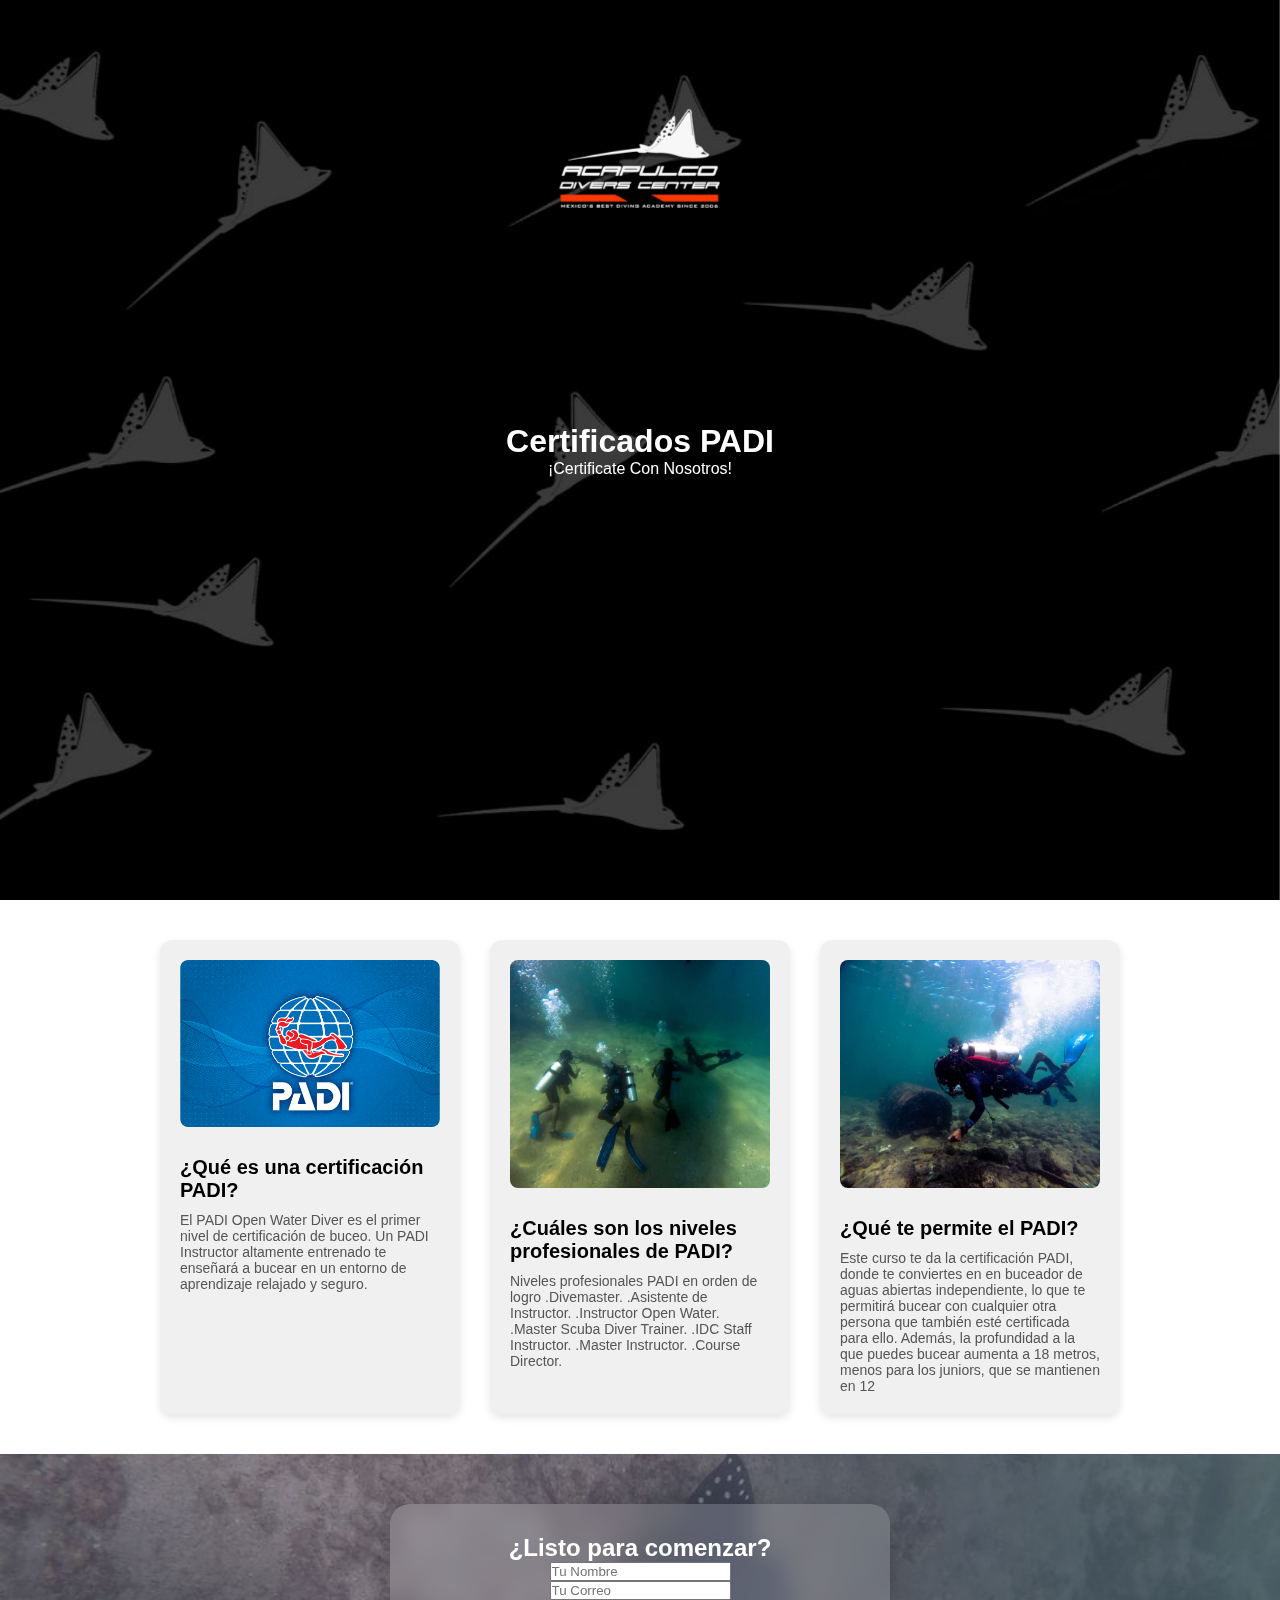
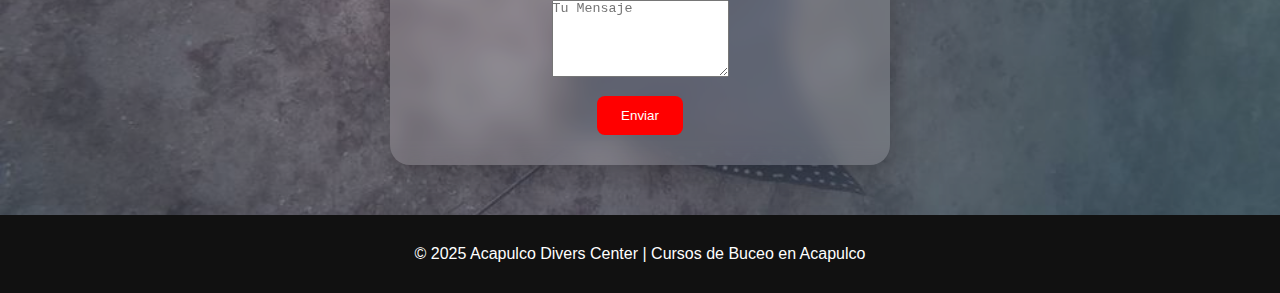
<file: certificadospadi.html>
<!DOCTYPE html>
<html lang="es">
<head>
  <meta charset="UTF-8" />
  <meta name="viewport" content="width=device-width, initial-scale=1.0" />
  <title>Certificados PADI | Acapulco Divers Center</title>
  <link rel="icon" href="favicon.png" type="image/png" />
  <link rel="stylesheet" href="styles.css" />
</head>
<body>

  <nav class="navbar">
    <a href="index.html">
      <img src="logo.PNG" alt="Buceo Acapulco Logo" class="logo" />
    </a>
  </nav>

  <header class="hero">
    <div class="overlay">
      <h1>Certificados PADI</h1>
      <p>¡Certificate Con Nosotros!</p>
    </div>
  </header>

 <section class="servicios-buceo">
  <div class="iconos-servicios">
    <div class="card">
      <img src="padi.png" alt="Instructor de buceo" />
      <h3>¿Qué es una certificación PADI?</h3>
      <p>El PADI Open Water Diver es el primer nivel de certificación de buceo. Un PADI Instructor altamente entrenado te enseñará a bucear en un entorno de aprendizaje relajado y seguro. </p>
    </div>
    <div class="card">
      <img src="buceo1.jpeg" alt="Equipo de buceo" />
      <h3>¿Cuáles son los niveles profesionales de PADI?</h3>
      <p>Niveles profesionales PADI en orden de logro
.Divemaster.
.Asistente de Instructor.
.Instructor Open Water.
.Master Scuba Diver Trainer.
.IDC Staff Instructor.
.Master Instructor.
.Course Director.</p>
    </div>
    <div class="card">
      <img src="galeria9.jpeg" alt="Prácticas en mar" />
      <h3>¿Qué te permite el PADI?</h3>
      <p>Este curso te da la certificación PADI, donde te conviertes en en buceador de aguas abiertas independiente, lo que te permitirá bucear con cualquier otra persona que también esté certificada para ello. Además, la profundidad a la que puedes bucear aumenta a 18 metros, menos para los juniors, que se mantienen en 12</p>
    </div>
  </div>
</section>

  <section class="contacto">
    <div class="contacto-container">
      <h2>¿Listo para comenzar?</h2>
      <form>
        <input type="text" placeholder="Tu Nombre" required><br>
        <input type="email" placeholder="Tu Correo" required><br>
        <textarea placeholder="Tu Mensaje" rows="5" required></textarea><br>
        <button type="submit" class="btn">Enviar</button>
      </form>
    </div>
  </section>

  <footer>
    <p>© 2025 Acapulco Divers Center | Cursos de Buceo en Acapulco</p>
  </footer>

  <!-- JAVASCRIPT PARA DESVANECER EL LOGO -->
  <script>
    const logo = document.querySelector('.logo');
    const servicios = document.querySelector('.servicios-buceo');

    window.addEventListener('scroll', () => {
      const serviciosTop = servicios.getBoundingClientRect().top;

      if (serviciosTop <= window.innerHeight * 0.5) {
        logo.classList.add('hide-logo');
      } else {
        logo.classList.remove('hide-logo');
      }
    });
  </script>

</body>
</html>
</file>
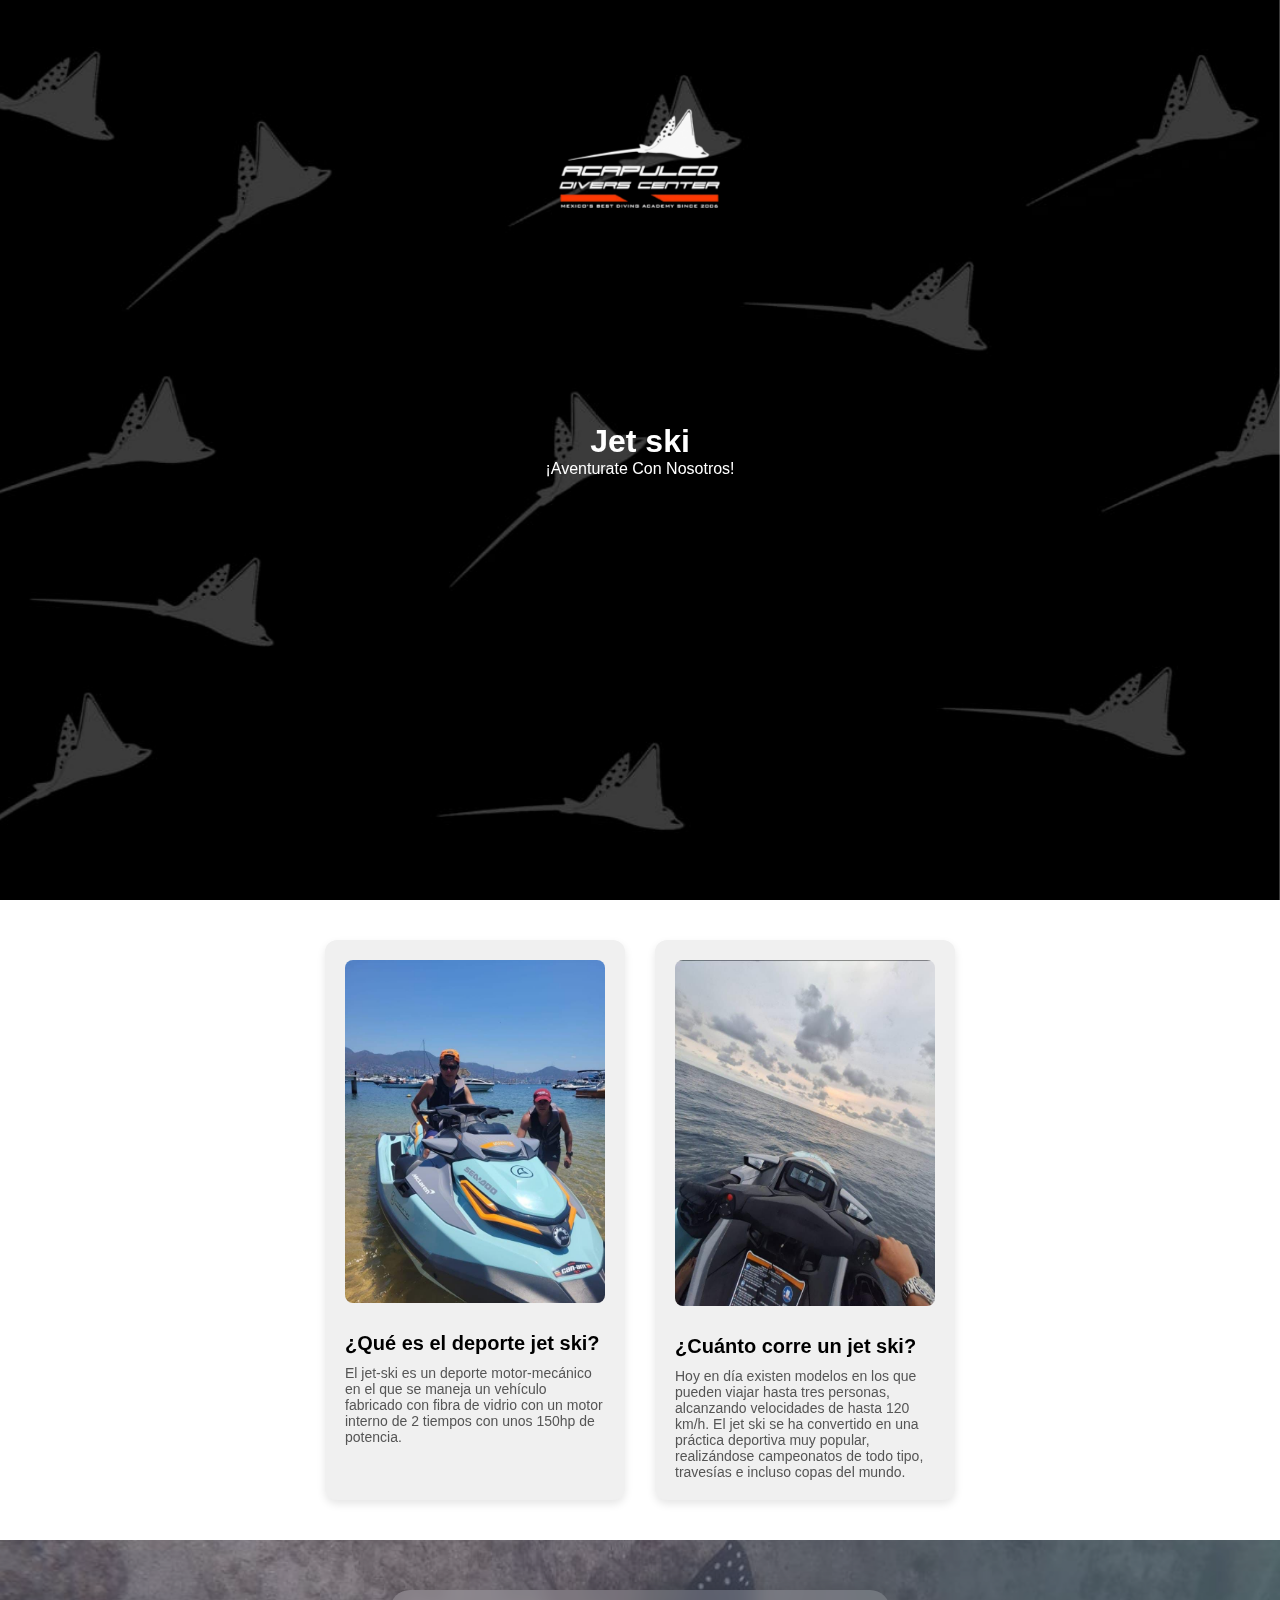
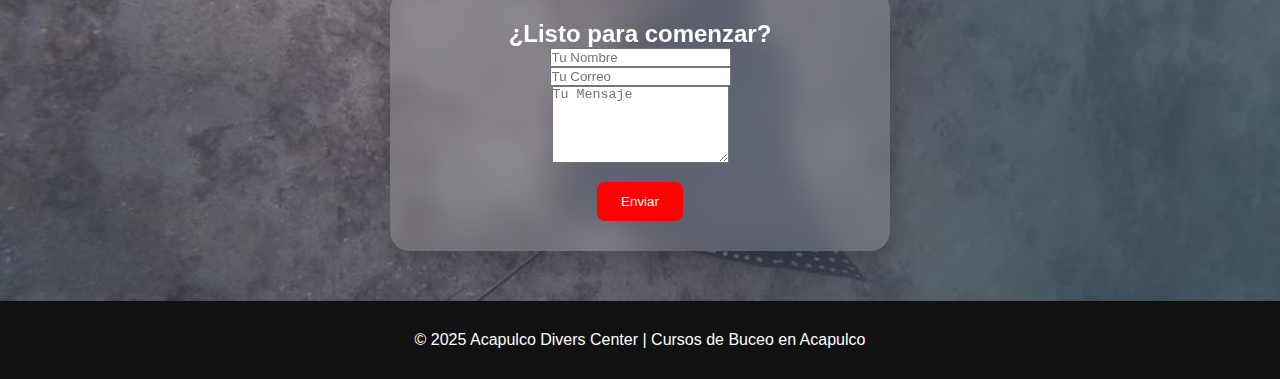
<file: jest.html>
<!DOCTYPE html>
<html lang="es">
<head>
  <meta charset="UTF-8" />
  <meta name="viewport" content="width=device-width, initial-scale=1.0" />
  <title> Jet ski | Acapulco Divers Center</title>
  <link rel="icon" href="favicon.png" type="image/png" />
  <link rel="stylesheet" href="styles.css" />
</head>
<body>

  <nav class="navbar">
    <a href="index.html">
      <img src="logo.PNG" alt="Buceo Acapulco Logo" class="logo" />
    </a>
  </nav>

  <header class="hero">
    <div class="overlay">
      <h1>Jet ski</h1>
      <p>¡Aventurate Con Nosotros!</p>
    </div>
  </header>

 <section class="servicios-buceo">
  <div class="iconos-servicios">
  
    <div class="card">
      <img src="jets1.jpeg" alt="Equipo de buceo" />
      <h3>¿Qué es el deporte jet ski?</h3>
      <p>El jet-ski es un deporte motor-mecánico en el que se maneja un vehículo fabricado con ﬁbra de vidrio con un motor interno de 2 tiempos con unos 150hp de potencia.</p>
    </div>
    <div class="card">
      <img src="jets2.jpeg" alt="Prácticas en mar" />
      <h3>¿Cuánto corre un jet ski?</h3>
      <p>Hoy en día existen modelos en los que pueden viajar hasta tres personas, alcanzando velocidades de hasta 120 km/h. El jet ski se ha convertido en una práctica deportiva muy popular, realizándose campeonatos de todo tipo, travesías e incluso copas del mundo.</p>
    </div>
  </div>
</section>
<section class="contacto">
    <div class="contacto-container">
      <h2>¿Listo para comenzar?</h2>
      <form>
        <input type="text" placeholder="Tu Nombre" required><br>
        <input type="email" placeholder="Tu Correo" required><br>
        <textarea placeholder="Tu Mensaje" rows="5" required></textarea><br>
        <button type="submit" class="btn">Enviar</button>
      </form>
    </div>
  </section>

  <footer>
    <p>© 2025 Acapulco Divers Center | Cursos de Buceo en Acapulco</p>
  </footer>

  <!-- JAVASCRIPT PARA DESVANECER EL LOGO -->
  <script>
    const logo = document.querySelector('.logo');
    const servicios = document.querySelector('.servicios-buceo');

    window.addEventListener('scroll', () => {
      const serviciosTop = servicios.getBoundingClientRect().top;

      if (serviciosTop <= window.innerHeight * 0.5) {
        logo.classList.add('hide-logo');
      } else {
        logo.classList.remove('hide-logo');
      }
    });
  </script>

</body>
</html>
</file>
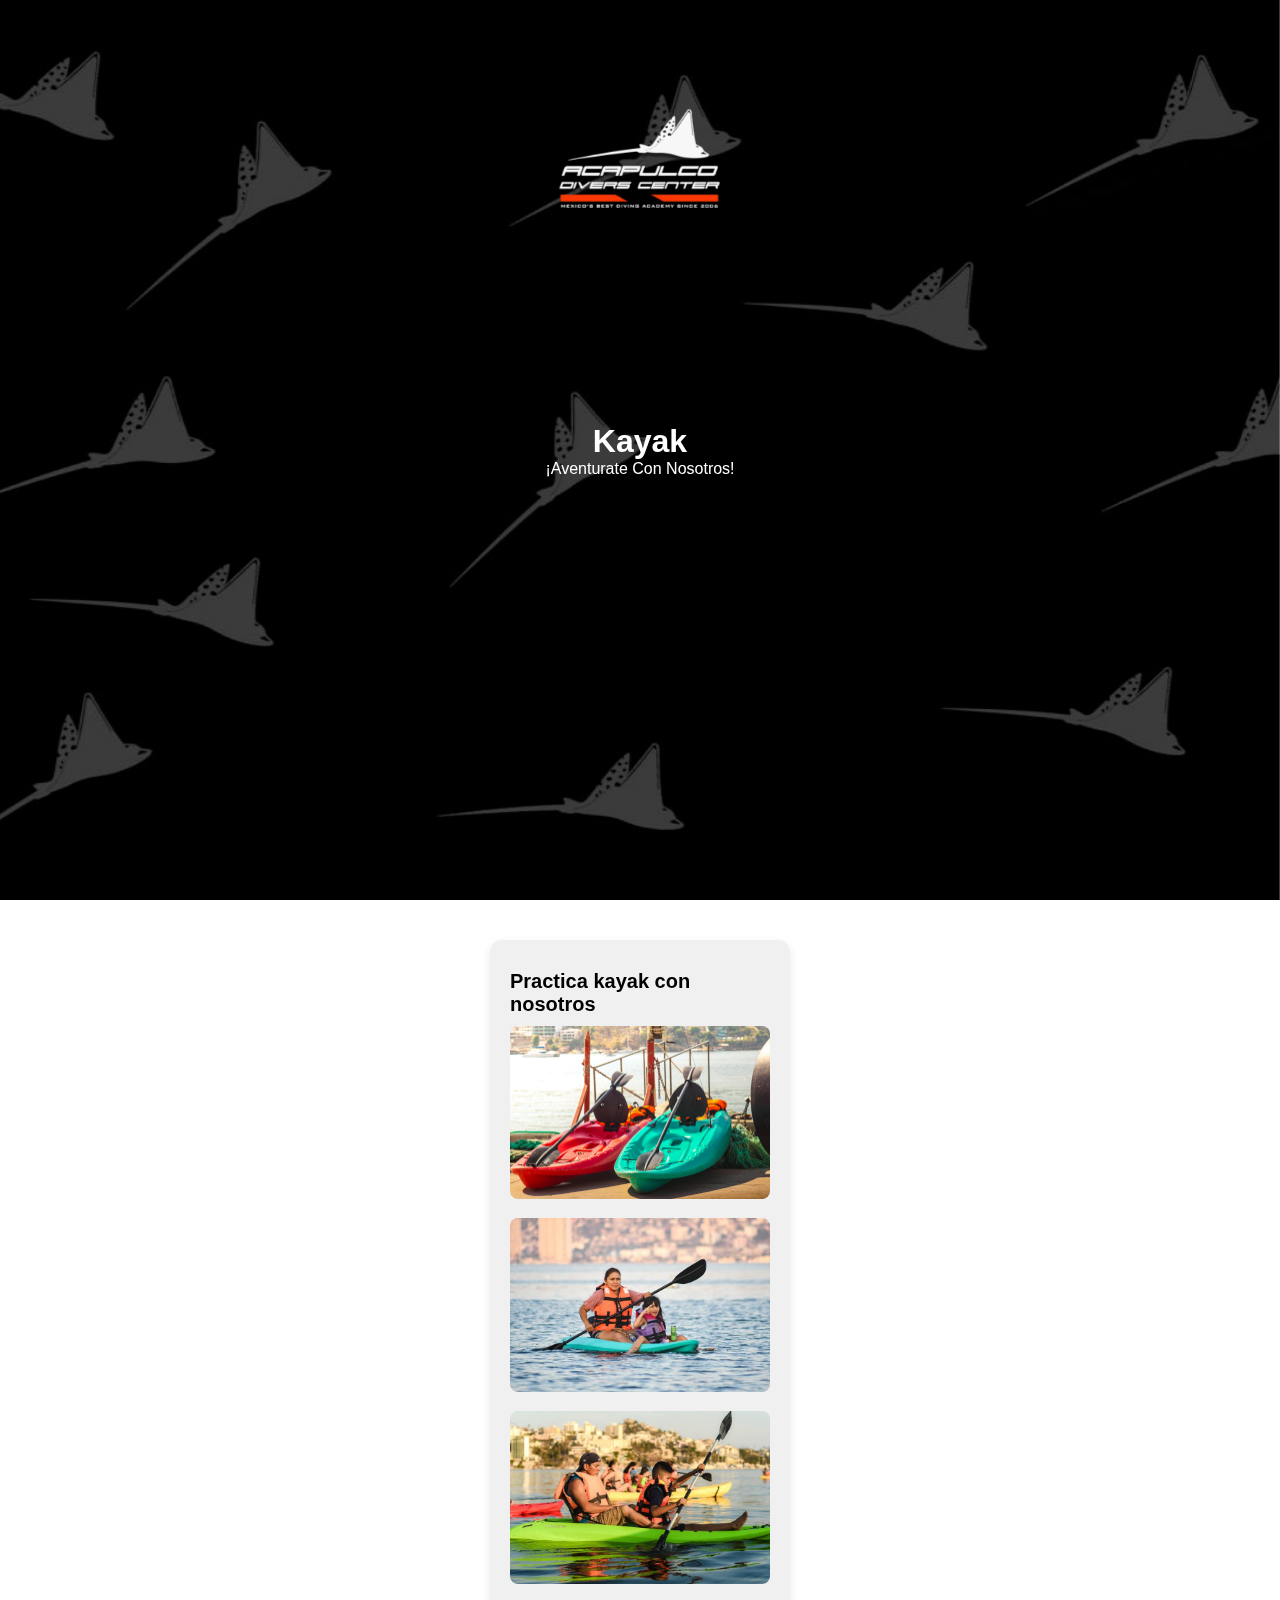
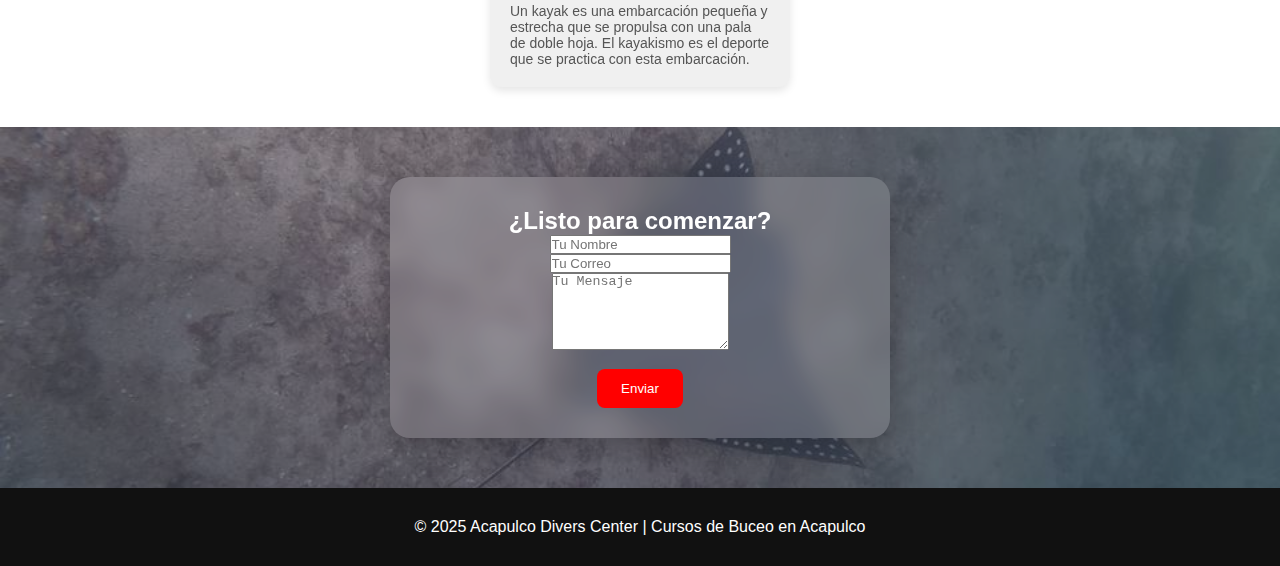
<file: kayak.html>
<!DOCTYPE html>
<html lang="es">
<head>
  <meta charset="UTF-8" />
  <meta name="viewport" content="width=device-width, initial-scale=1.0" />
  <title>Certificados PADI | Acapulco Divers Center</title>
  <link rel="icon" href="favicon.png" type="image/png" />
  <link rel="stylesheet" href="styles.css" />
</head>
<body>

  <nav class="navbar">
    <a href="index.html">
      <img src="logo.PNG" alt="Buceo Acapulco Logo" class="logo" />
    </a>
  </nav>

  <header class="hero">
    <div class="overlay">
      <h1>Kayak</h1>
      <p>¡Aventurate Con Nosotros!</p>
    </div>
  </header>

 <section class="servicios-buceo">
  <div class="iconos-servicios">
    <div class="card">
   <h3>Practica kayak con nosotros</h3>
      <img src="kay.jpeg" alt="Instructor de buceo" />
   
   

      <img src="kay1.jpeg" alt="Equipo de buceo" />
    
      <img src="kay2.jpeg" alt="Prácticas en mar" />
  
      <p> Un kayak es una embarcación pequeña y estrecha que se propulsa con una pala de doble hoja. El kayakismo es el deporte que se practica con esta embarcación.</p>
    </div>
  </div>
</section>
<section class="contacto">
    <div class="contacto-container">
      <h2>¿Listo para comenzar?</h2>
      <form>
        <input type="text" placeholder="Tu Nombre" required><br>
        <input type="email" placeholder="Tu Correo" required><br>
        <textarea placeholder="Tu Mensaje" rows="5" required></textarea><br>
        <button type="submit" class="btn">Enviar</button>
      </form>
    </div>
  </section>

  <footer>
    <p>© 2025 Acapulco Divers Center | Cursos de Buceo en Acapulco</p>
  </footer>

  <!-- JAVASCRIPT PARA DESVANECER EL LOGO -->
  <script>
    const logo = document.querySelector('.logo');
    const servicios = document.querySelector('.servicios-buceo');

    window.addEventListener('scroll', () => {
      const serviciosTop = servicios.getBoundingClientRect().top;

      if (serviciosTop <= window.innerHeight * 0.5) {
        logo.classList.add('hide-logo');
      } else {
        logo.classList.remove('hide-logo');
      }
    });
  </script>

</body>
</html>
</file>
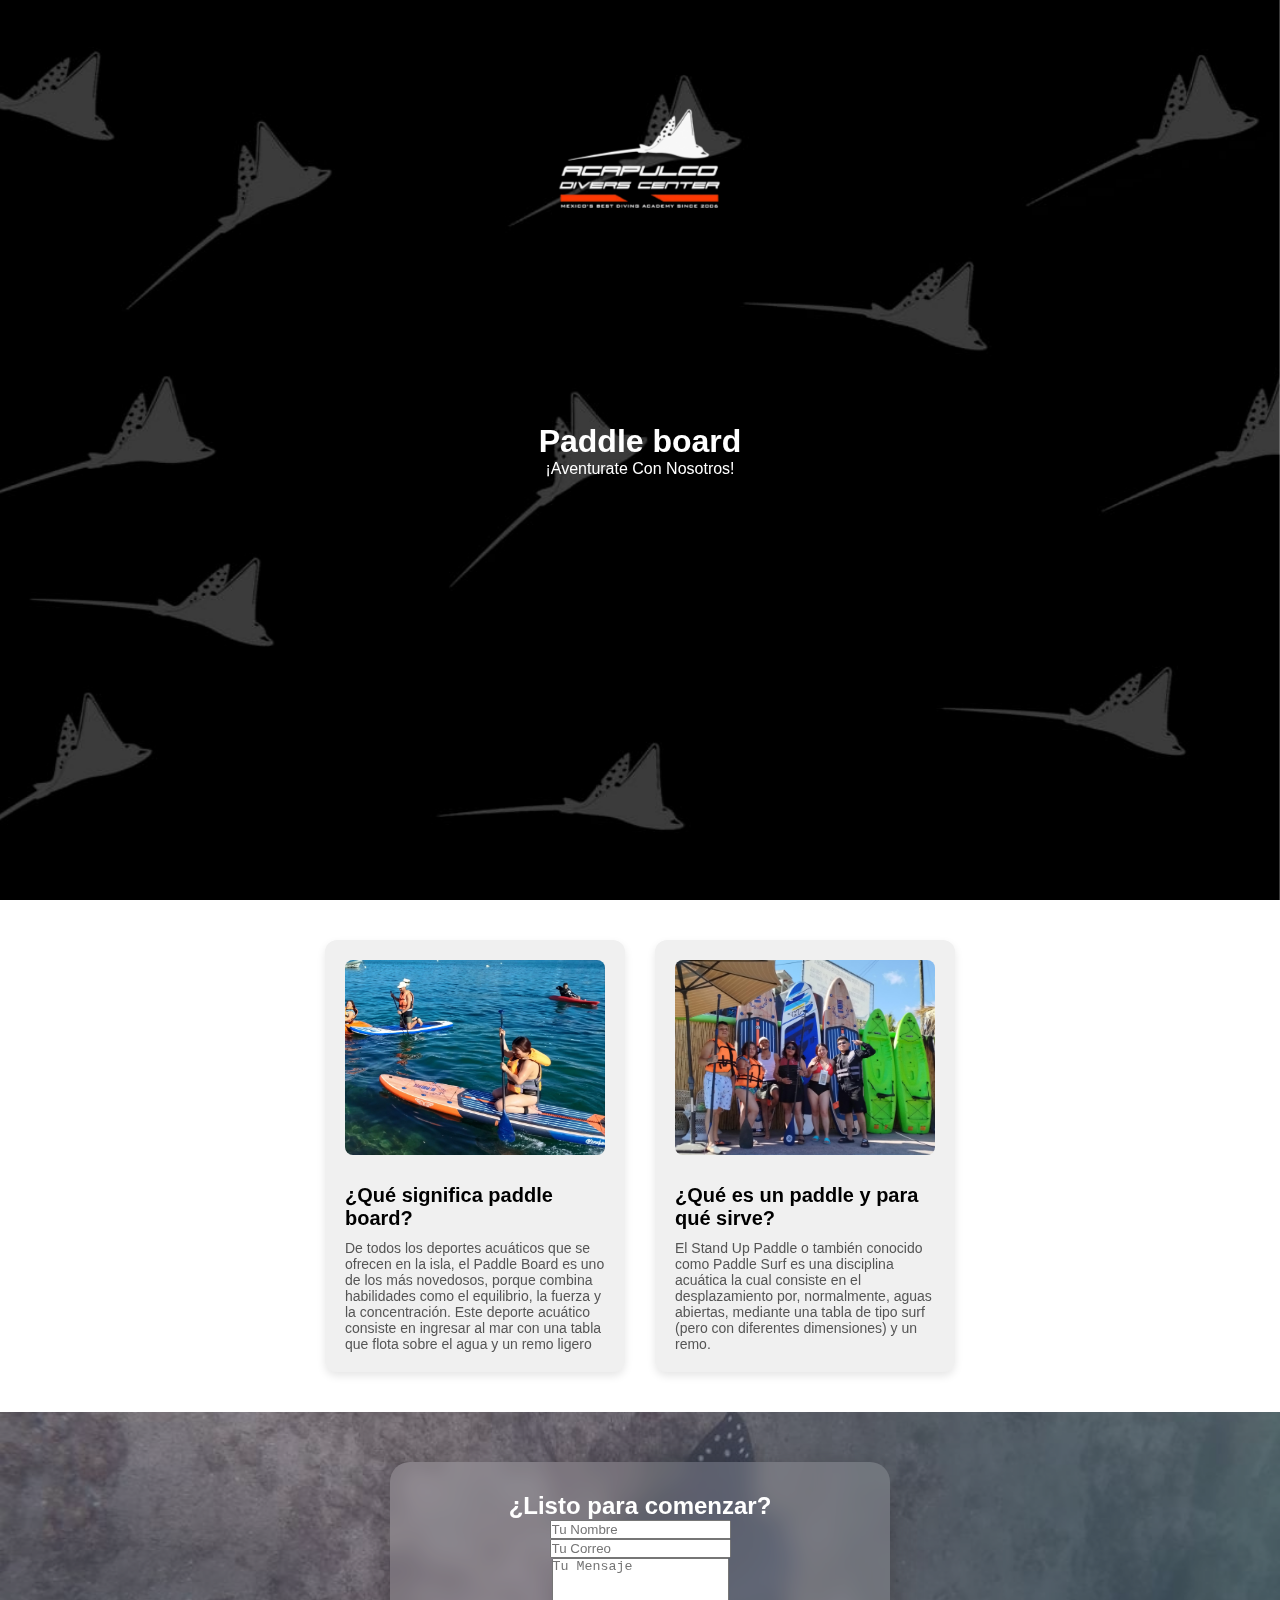
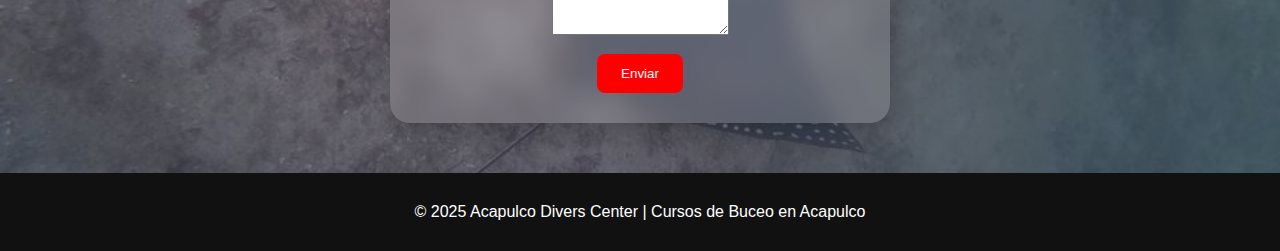
<file: paddle.html>
<!DOCTYPE html>
<html lang="es">
<head>
  <meta charset="UTF-8" />
  <meta name="viewport" content="width=device-width, initial-scale=1.0" />
  <title>Certificados PADI | Acapulco Divers Center</title>
  <link rel="icon" href="favicon.png" type="image/png" />
  <link rel="stylesheet" href="styles.css" />
</head>
<body>

  <nav class="navbar">
    <a href="index.html">
      <img src="logo.PNG" alt="Buceo Acapulco Logo" class="logo" />
    </a>
  </nav>

  <header class="hero">
    <div class="overlay">
      <h1>Paddle board</h1>
      <p>¡Aventurate Con Nosotros!</p>
    </div>
  </header>

 <section class="servicios-buceo">
  <div class="iconos-servicios">
    <div class="card">
      <img src="pad.jpeg" alt="Instructor de buceo" />
      <h3>¿Qué significa paddle board?</h3>
      <p> De todos los deportes acuáticos que se ofrecen en la isla, el Paddle Board es uno de los más novedosos, porque combina habilidades como el equilibrio, la fuerza y la concentración. Este deporte acuático consiste en ingresar al mar con una tabla que flota sobre el agua y un remo ligero</p>
    </div>
    <div class="card">
      <img src="pad1.jpeg" alt="Equipo de buceo" />
      <h3>¿Qué es un paddle y para qué sirve?
</h3>
      <p>El Stand Up Paddle o también conocido como Paddle Surf es una disciplina acuática la cual consiste en el desplazamiento por, normalmente, aguas abiertas, mediante una tabla de tipo surf (pero con diferentes dimensiones) y un remo.</p>
    </div>
  </div>
</section>

<section class="contacto">
    <div class="contacto-container">
      <h2>¿Listo para comenzar?</h2>
      <form>
        <input type="text" placeholder="Tu Nombre" required><br>
        <input type="email" placeholder="Tu Correo" required><br>
        <textarea placeholder="Tu Mensaje" rows="5" required></textarea><br>
        <button type="submit" class="btn">Enviar</button>
      </form>
    </div>
  </section>

  <footer>
    <p>© 2025 Acapulco Divers Center | Cursos de Buceo en Acapulco</p>
  </footer>

  <!-- JAVASCRIPT PARA DESVANECER EL LOGO -->
  <script>
    const logo = document.querySelector('.logo');
    const servicios = document.querySelector('.servicios-buceo');

    window.addEventListener('scroll', () => {
      const serviciosTop = servicios.getBoundingClientRect().top;

      if (serviciosTop <= window.innerHeight * 0.5) {
        logo.classList.add('hide-logo');
      } else {
        logo.classList.remove('hide-logo');
      }
    });
  </script>

</body>
</html>
</file>
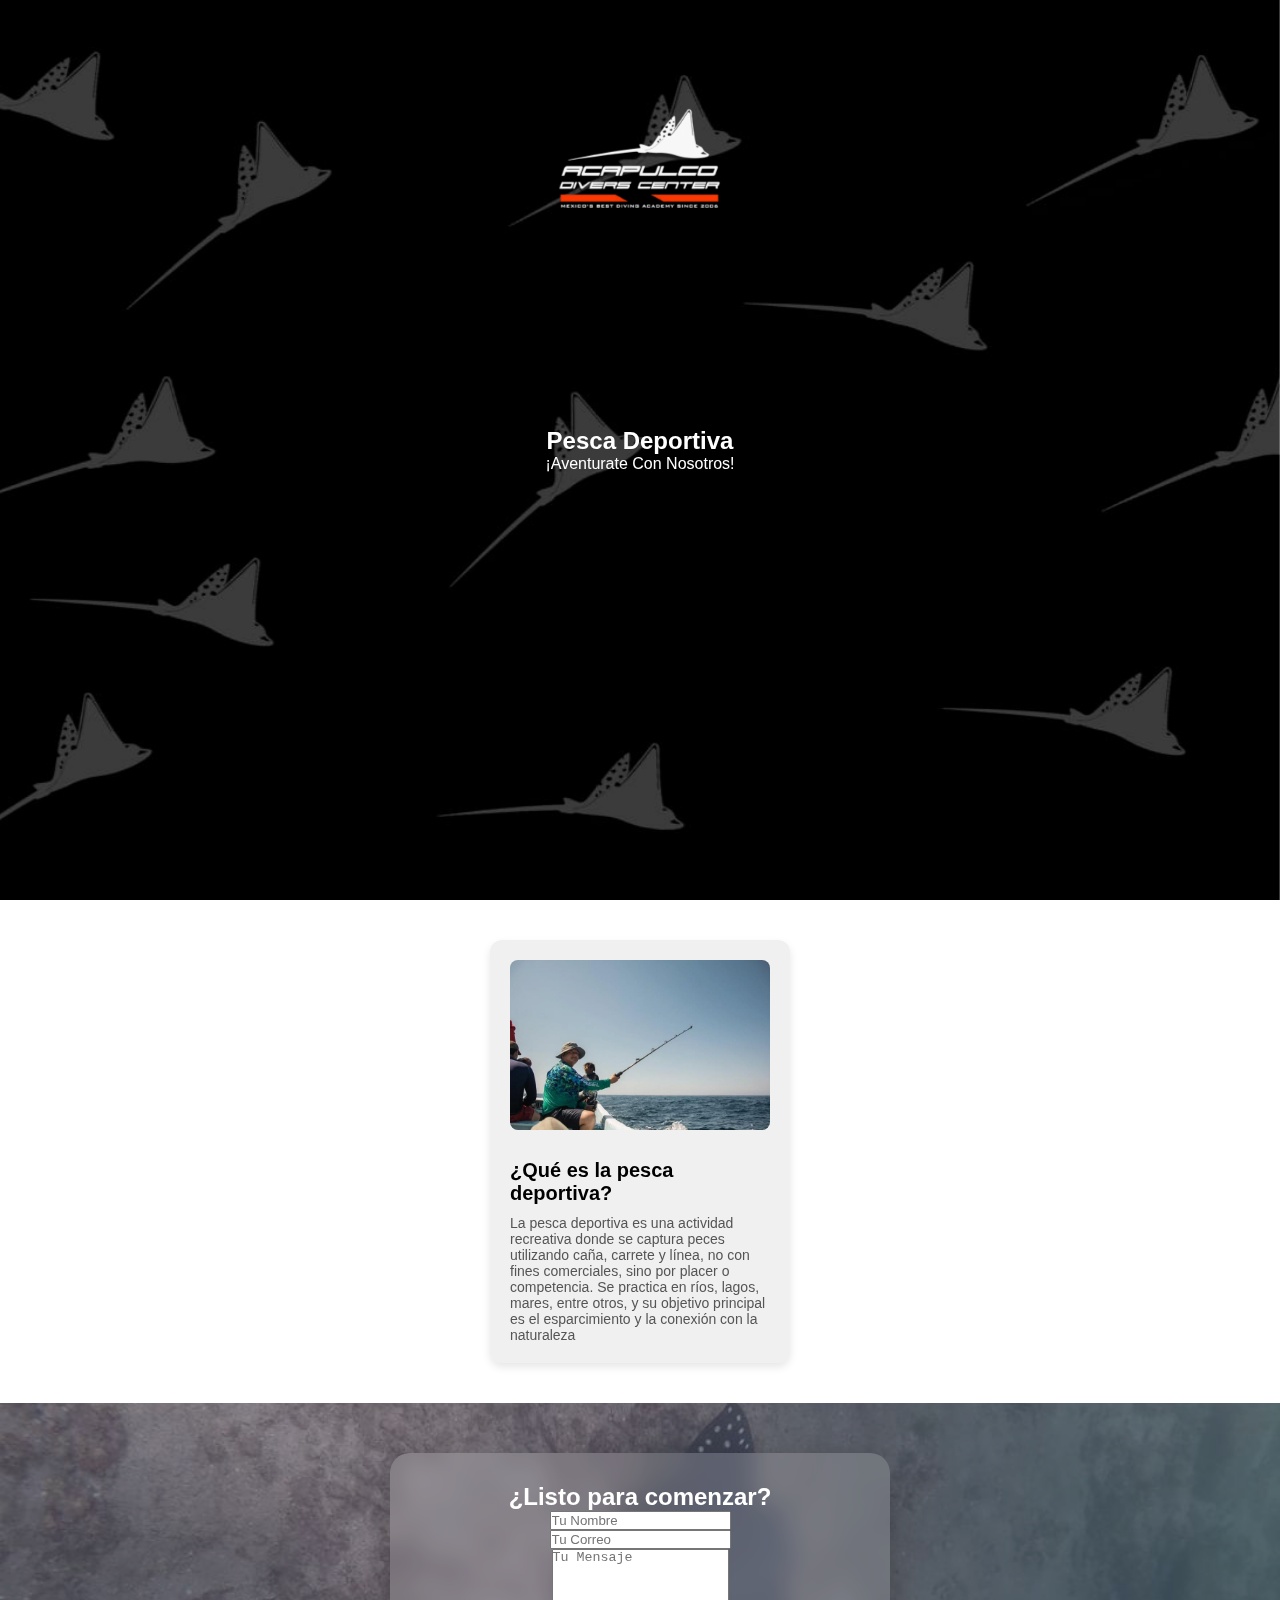
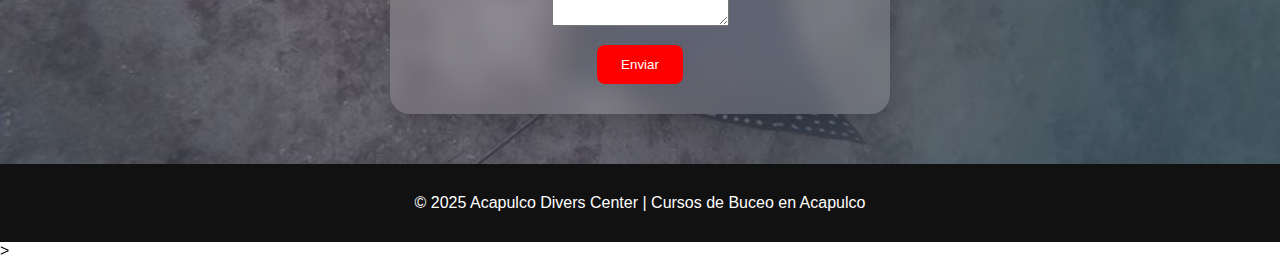
<file: pesca.html>
<!DOCTYPE html>
<html lang="es">
<head>
  <meta charset="UTF-8" />
  <meta name="viewport" content="width=device-width, initial-scale=1.0" />
  <title>Pesca | Acapulco Divers Center</title>
  <link rel="icon" href="favicon.png" type="image/png" />
  <link rel="stylesheet" href="styles.css" />
</head>
<body>

  <nav class="navbar">
    <a href="index.html">
      <img src="logo.PNG" alt="Buceo Acapulco Logo" class="logo" />
    </a>
  </nav>

  <header class="hero">
    <div class="overlay">
      <h2>Pesca Deportiva</h2>
      <p>¡Aventurate Con Nosotros!</p>
    </div>
  </header>

 <section class="servicios-buceo">
  <div class="iconos-servicios">
    <div class="card">
      <img src="siga.jpeg" alt="Instructor de buceo" />
      <h3>¿Qué es la pesca deportiva?</h3>
      <p>La pesca deportiva es una actividad recreativa donde se captura peces utilizando caña, carrete y línea, no con fines comerciales, sino por placer o competencia. Se practica en ríos, lagos, mares, entre otros, y su objetivo principal es el esparcimiento y la conexión con la naturaleza </p>
    
 

     
    </div>
  </div>
</section>

  <section class="contacto">
    <div class="contacto-container">
      <h2>¿Listo para comenzar?</h2>
      <form>
        <input type="text" placeholder="Tu Nombre" required><br>
        <input type="email" placeholder="Tu Correo" required><br>
        <textarea placeholder="Tu Mensaje" rows="5" required></textarea><br>
        <button type="submit" class="btn">Enviar</button>
      </form>
    </div>
  </section>

  <footer>
    <p>© 2025 Acapulco Divers Center | Cursos de Buceo en Acapulco</p>
  </footer>

  <!-- JAVASCRIPT PARA DESVANECER EL LOGO -->
  <script>
    const logo = document.querySelector('.logo');
    const servicios = document.querySelector('.servicios-buceo');

    window.addEventListener('scroll', () => {
      const serviciosTop = servicios.getBoundingClientRect().top;

      if (serviciosTop <= window.innerHeight * 0.5) {
        logo.classList.add('hide-logo');
      } else {
        logo.classList.remove('hide-logo');
      }
    });
  </script>

</body>
</html>
>
</file>
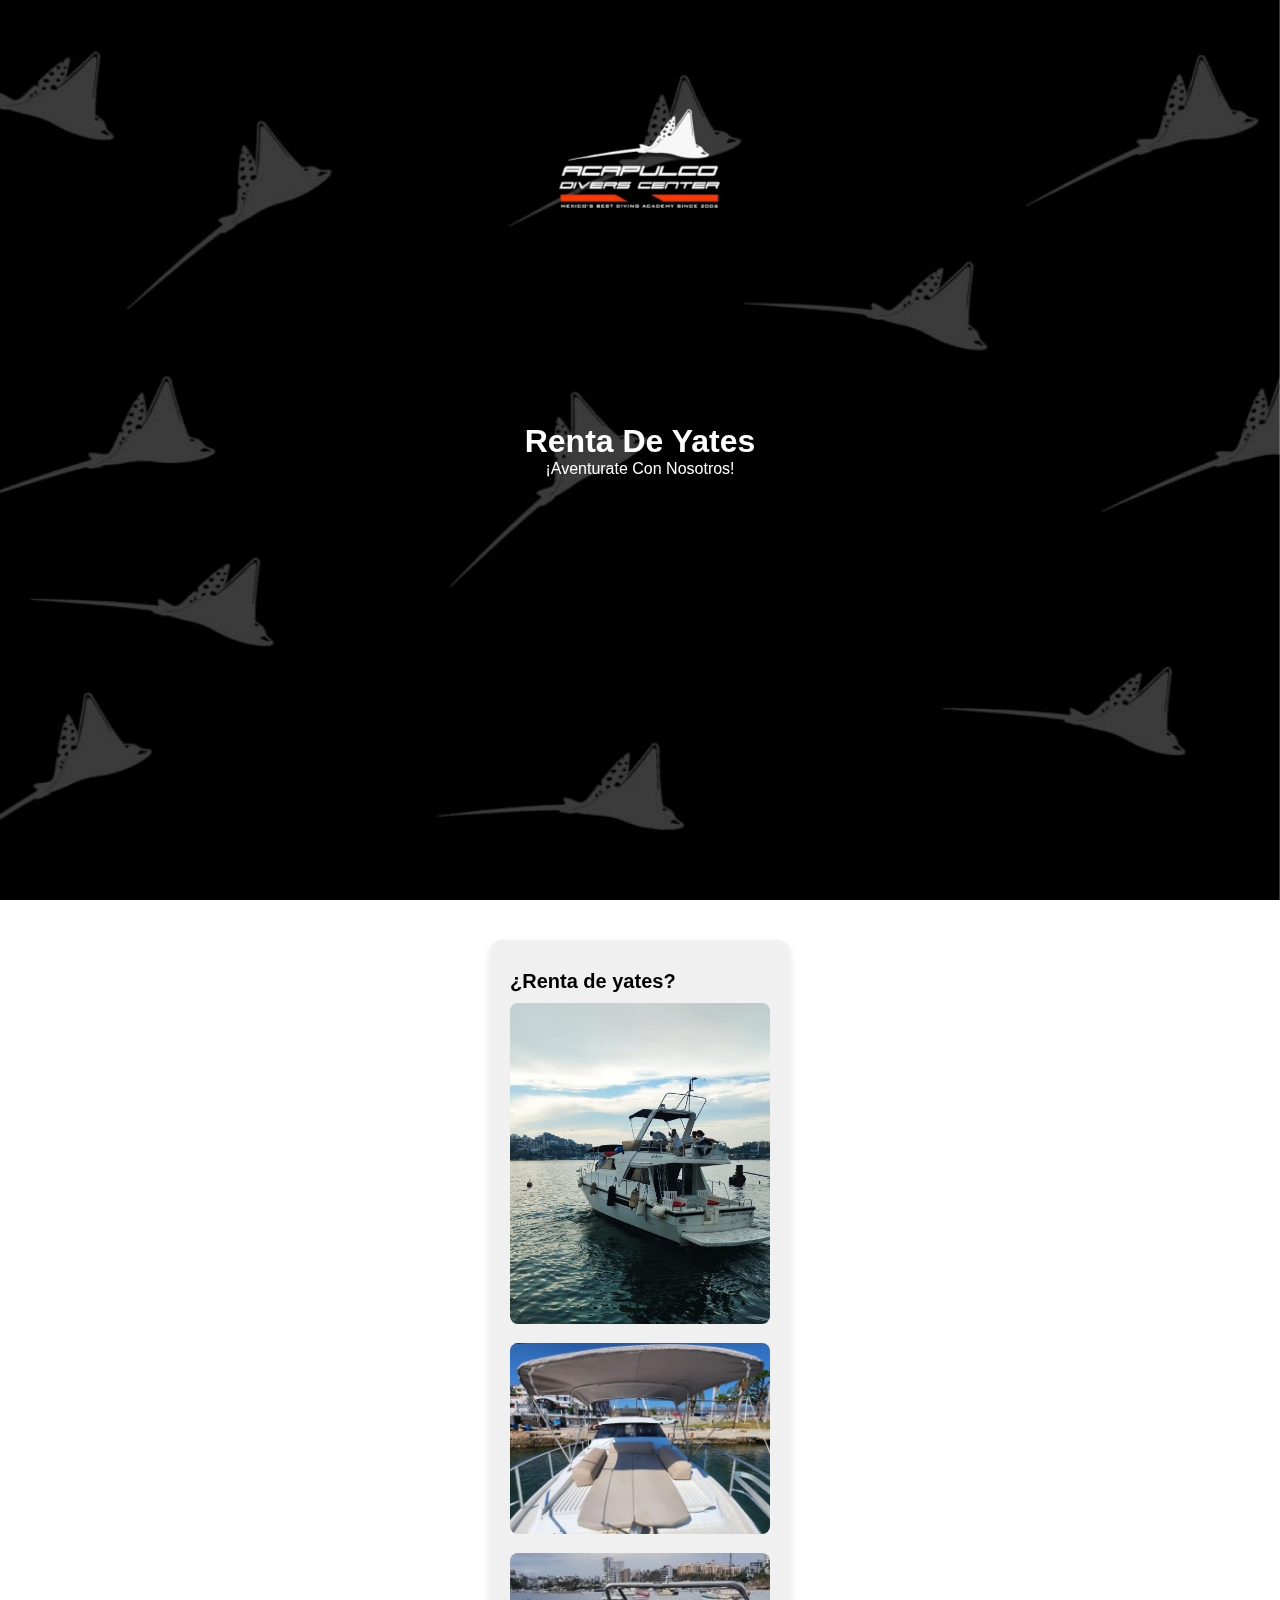
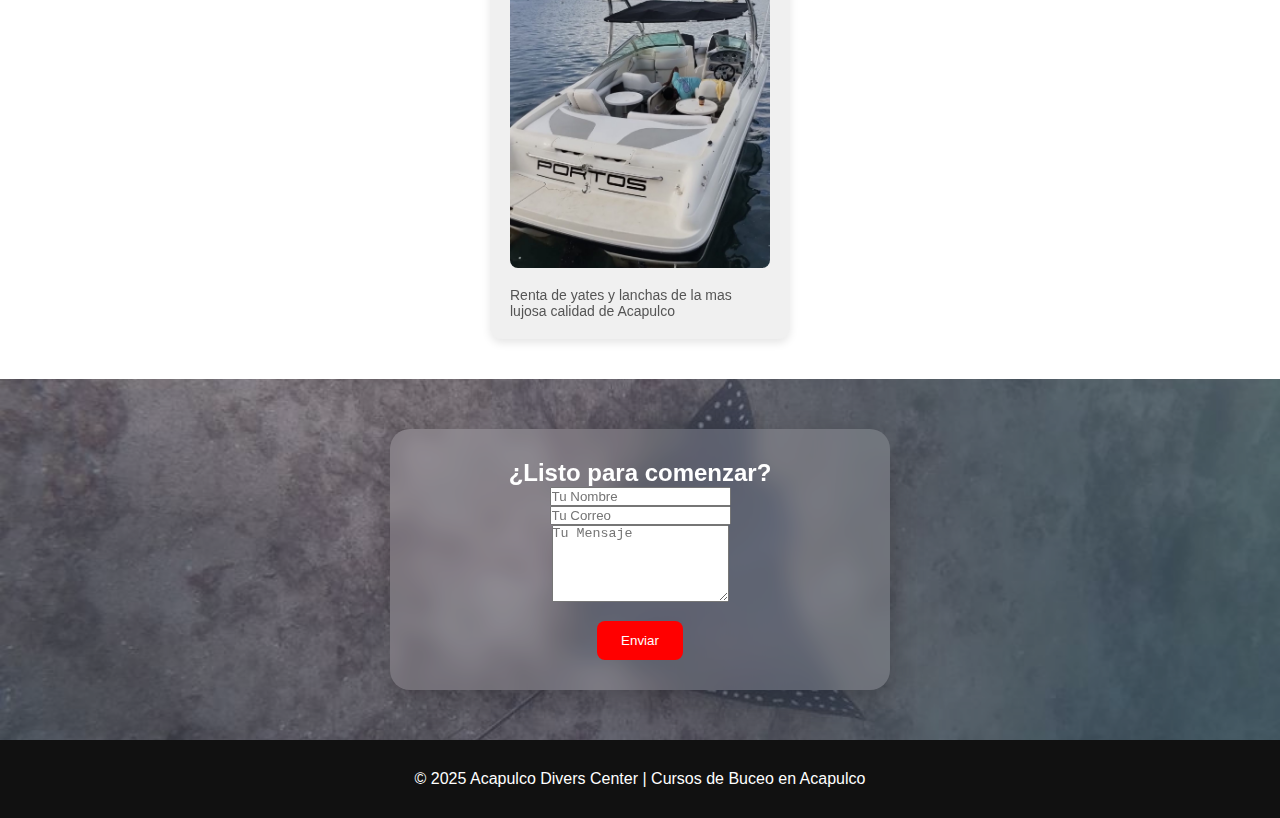
<file: rentadeyates.html>
<!DOCTYPE html>
<html lang="es">
<head>
  <meta charset="UTF-8" />
  <meta name="viewport" content="width=device-width, initial-scale=1.0" />
  <title>Renta De Yates | Acapulco Divers Center</title>
  <link rel="icon" href="favicon.png" type="image/png" />
  <link rel="stylesheet" href="styles.css" />
</head>
<body>

  <nav class="navbar">
    <a href="index.html">
      <img src="logo.PNG" alt="Buceo Acapulco Logo" class="logo" />
    </a>
  </nav>

  <header class="hero">
    <div class="overlay">
      <h1>Renta De Yates</h1>
      <p>¡Aventurate Con Nosotros!</p>
    </div>
  </header>

 <section class="servicios-buceo">
  <div class="iconos-servicios">
    <div class="card">      <h3>¿Renta de yates?</h3>

      <img src="yat.jpeg" alt="Instructor de buceo" />
      <img src="yat1.jpeg" alt="Equipo de buceo" />
      <img src="yat2.jpeg" alt="Prácticas en mar" />

     <p>Renta de yates y lanchas de la mas lujosa calidad de Acapulco </p>
</div>

  </div>
</section>
<section class="contacto">
    <div class="contacto-container">
      <h2>¿Listo para comenzar?</h2>
      <form>
        <input type="text" placeholder="Tu Nombre" required><br>
        <input type="email" placeholder="Tu Correo" required><br>
        <textarea placeholder="Tu Mensaje" rows="5" required></textarea><br>
        <button type="submit" class="btn">Enviar</button>
      </form>
    </div>
  </section>

  <footer>
    <p>© 2025 Acapulco Divers Center | Cursos de Buceo en Acapulco</p>
  </footer>

  <!-- JAVASCRIPT PARA DESVANECER EL LOGO -->
  <script>
    const logo = document.querySelector('.logo');
    const servicios = document.querySelector('.servicios-buceo');

    window.addEventListener('scroll', () => {
      const serviciosTop = servicios.getBoundingClientRect().top;

      if (serviciosTop <= window.innerHeight * 0.5) {
        logo.classList.add('hide-logo');
      } else {
        logo.classList.remove('hide-logo');
      }
    });
  </script>

</body>
</html>
</file>
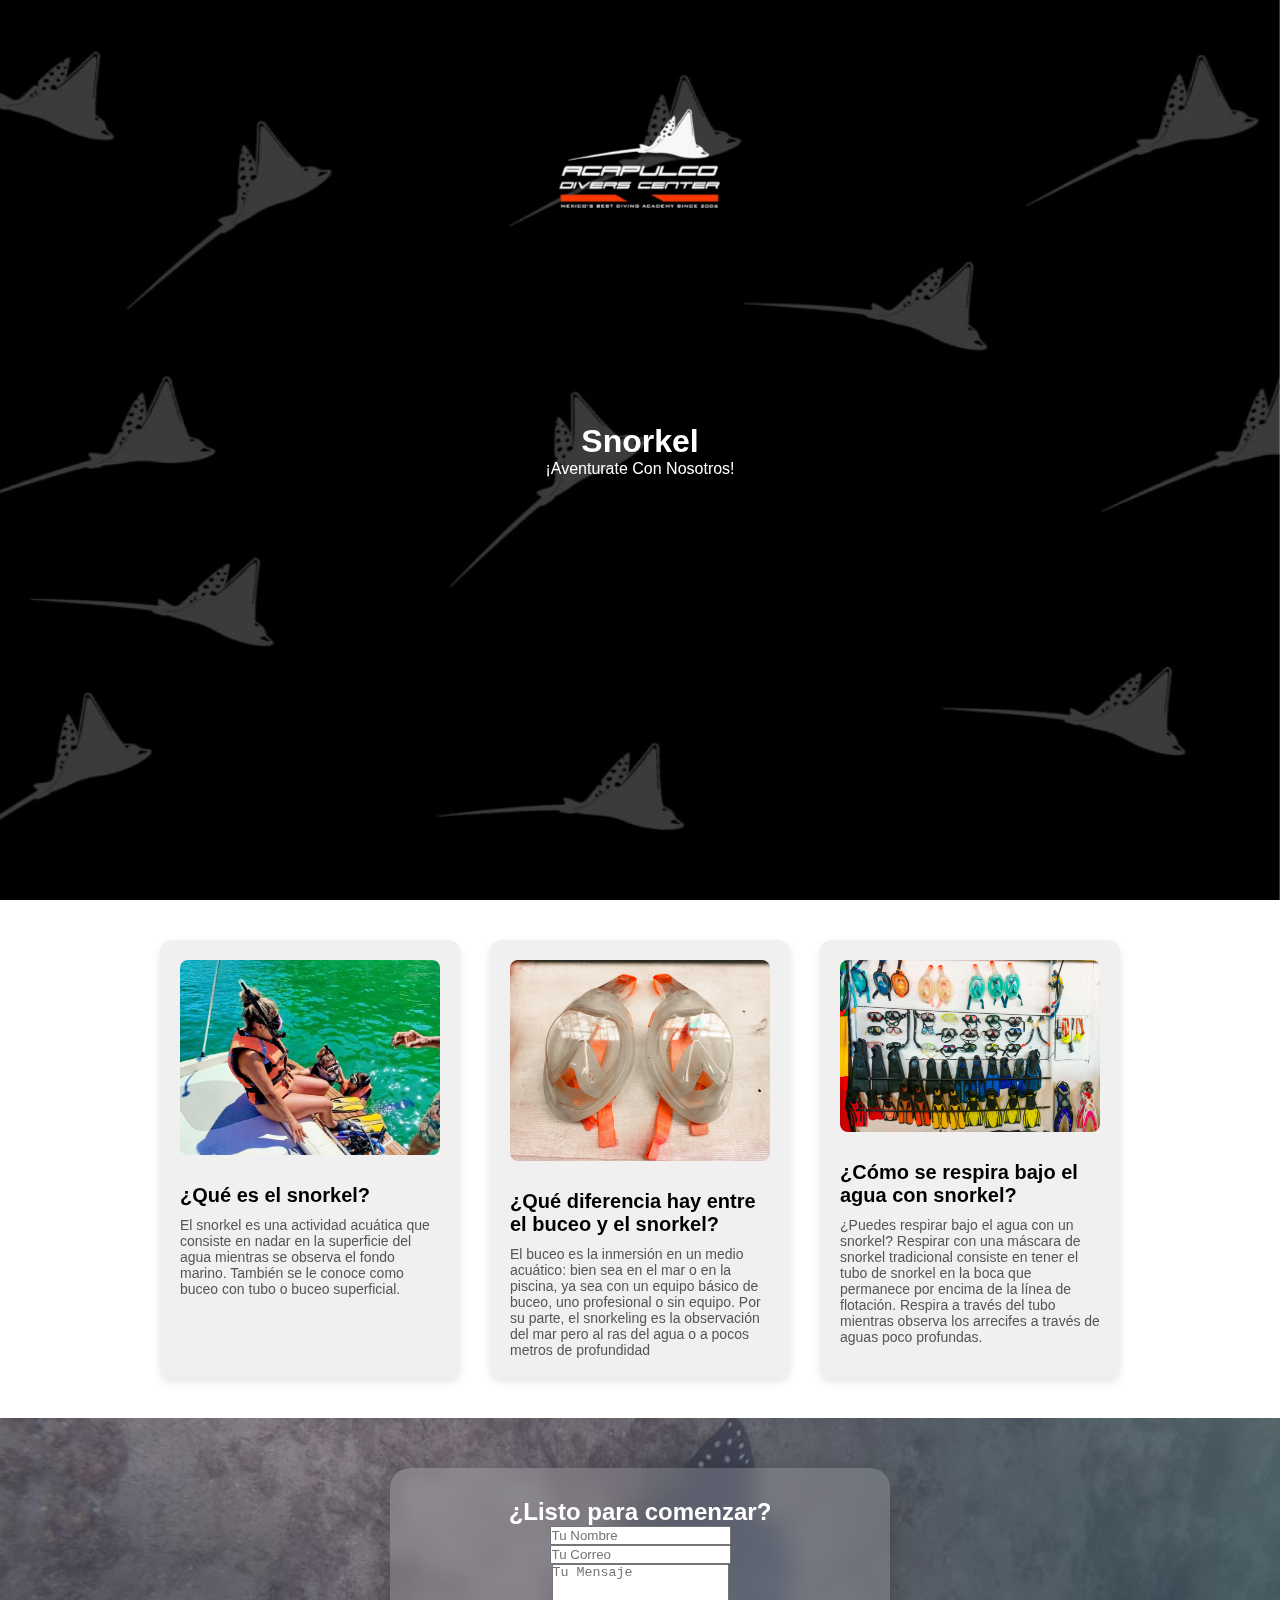
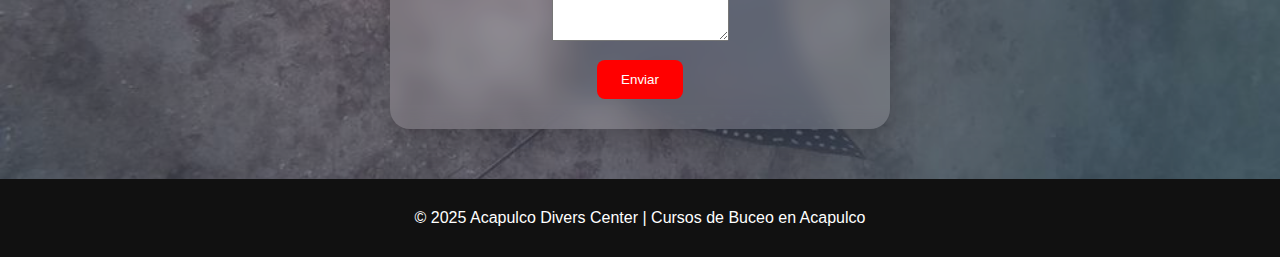
<file: snorkel.html>
<!DOCTYPE html>
<html lang="es">
<head>
  <meta charset="UTF-8" />
  <meta name="viewport" content="width=device-width, initial-scale=1.0" />
  <title>Snorkel | Acapulco Divers Center</title>
  <link rel="icon" href="favicon.png" type="image/png" />
  <link rel="stylesheet" href="styles.css" />
</head>
<body>

  <nav class="navbar">
    <a href="index.html">
      <img src="logo.PNG" alt="Buceo Acapulco Logo" class="logo" />
    </a>
  </nav>

  <header class="hero">
    <div class="overlay">
      <h1>Snorkel</h1>
      <p>¡Aventurate Con Nosotros!</p>
    </div>
  </header>

 <section class="servicios-buceo">
  <div class="iconos-servicios">
    <div class="card">
      <img src="buceo3.jpeg" alt="Instructor de buceo" />
      <h3>¿Qué es el snorkel?</h3>
      <p>El snorkel es una actividad acuática que consiste en nadar en la superficie del agua mientras se observa el fondo marino. También se le conoce como buceo con tubo o buceo superficial.  </p>
    </div>
    <div class="card">
      <img src="snor1.jpeg" alt="Equipo de buceo" />
      <h3>¿Qué diferencia hay entre el buceo y el snorkel?</h3>
      <p>El buceo es la inmersión en un medio acuático: bien sea en el mar o en la piscina, ya sea con un equipo básico de buceo, uno profesional o sin equipo. Por su parte, el snorkeling es la observación del mar pero al ras del agua o a pocos metros de profundidad</p>
    </div>
    <div class="card">
      <img src="snor2.jpeg" alt="Prácticas en mar" />
      <h3>¿Cómo se respira bajo el agua con snorkel?</h3>
      <p>¿Puedes respirar bajo el agua con un snorkel? Respirar con una máscara de snorkel tradicional consiste en tener el tubo de snorkel en la boca que permanece por encima de la línea de flotación. Respira a través del tubo mientras observa los arrecifes a través de aguas poco profundas.</p>
    </div>
  </div>
</section>

<section class="contacto">
    <div class="contacto-container">
      <h2>¿Listo para comenzar?</h2>
      <form>
        <input type="text" placeholder="Tu Nombre" required><br>
        <input type="email" placeholder="Tu Correo" required><br>
        <textarea placeholder="Tu Mensaje" rows="5" required></textarea><br>
        <button type="submit" class="btn">Enviar</button>
      </form>
    </div>
  </section>

  <footer>
    <p>© 2025 Acapulco Divers Center | Cursos de Buceo en Acapulco</p>
  </footer>

  <!-- JAVASCRIPT PARA DESVANECER EL LOGO -->
  <script>
    const logo = document.querySelector('.logo');
    const servicios = document.querySelector('.servicios-buceo');

    window.addEventListener('scroll', () => {
      const serviciosTop = servicios.getBoundingClientRect().top;

      if (serviciosTop <= window.innerHeight * 0.5) {
        logo.classList.add('hide-logo');
      } else {
        logo.classList.remove('hide-logo');
      }
    });
  </script>

</body>
</html>
</file>
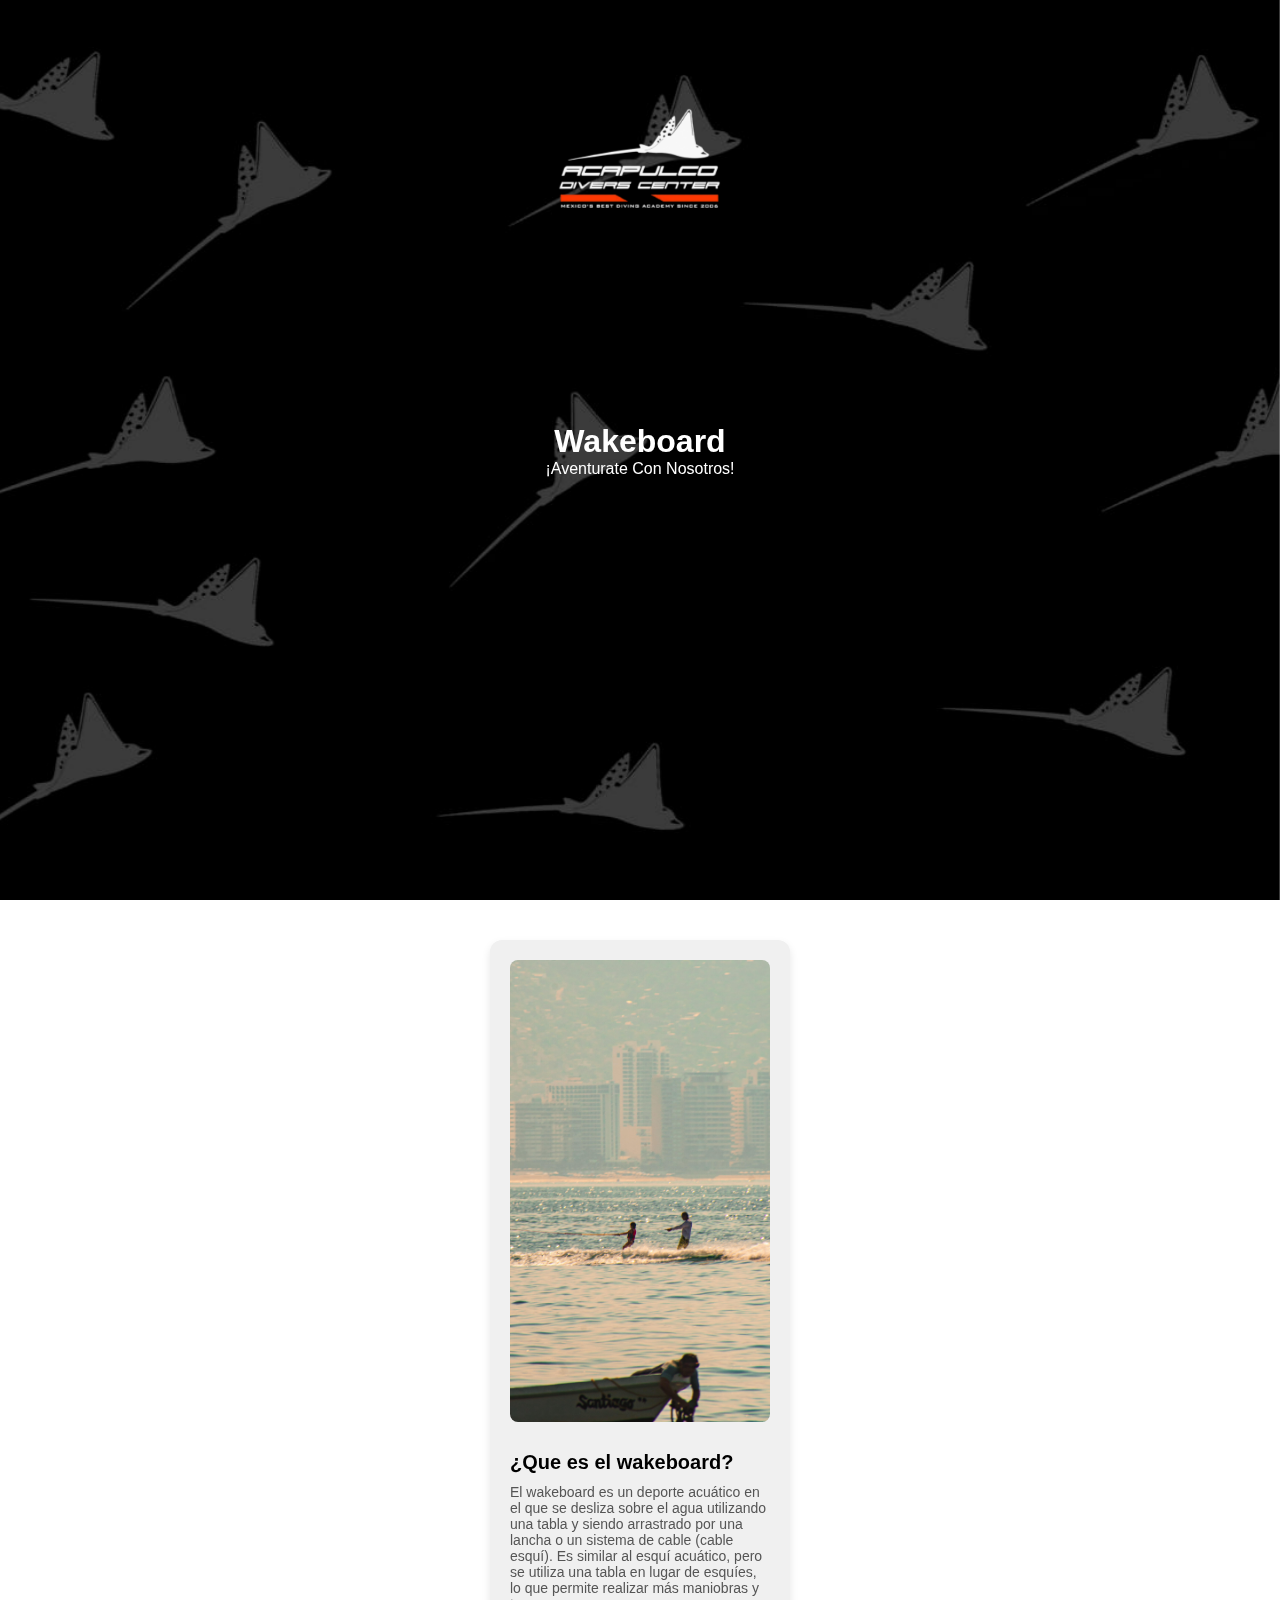
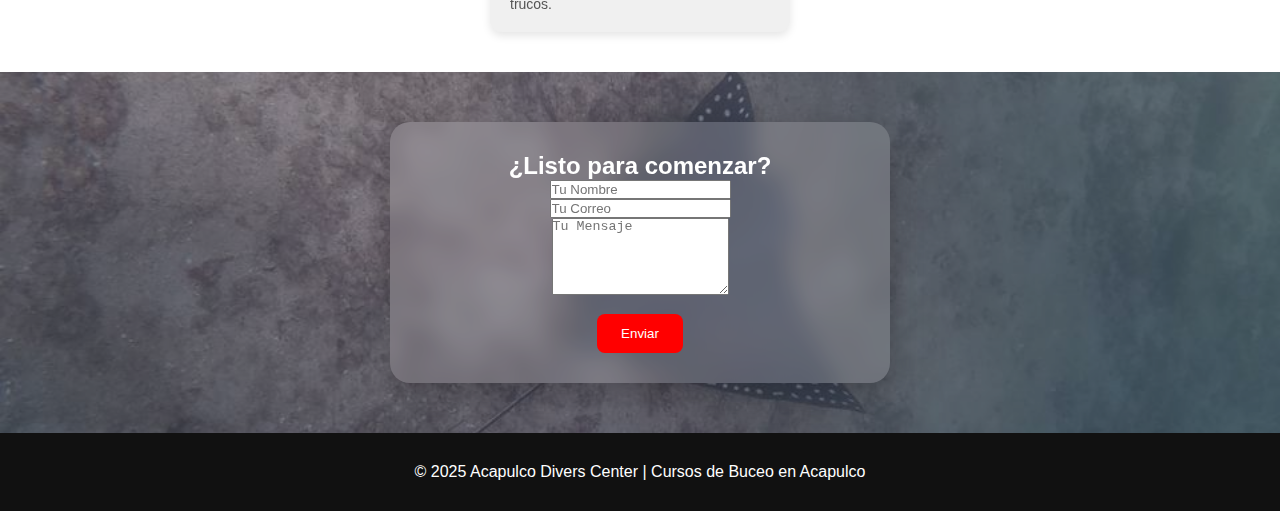
<file: wakeboard.html>
<!DOCTYPE html>
<html lang="es">
<head>
  <meta charset="UTF-8" />
  <meta name="viewport" content="width=device-width, initial-scale=1.0" />
  <title>Certificados PADI | Acapulco Divers Center</title>
  <link rel="icon" href="favicon.png" type="image/png" />
  <link rel="stylesheet" href="styles.css" />
</head>
<body>

  <nav class="navbar">
    <a href="index.html">
      <img src="logo.PNG" alt="Buceo Acapulco Logo" class="logo" />
    </a>
  </nav>

  <header class="hero">
    <div class="overlay">
      <h1>Wakeboard</h1>
      <p>¡Aventurate  Con Nosotros!</p>
    </div>
  </header>

 <section class="servicios-buceo">
  <div class="iconos-servicios">
    <div class="card">
      <img src="wake.jpeg" alt="Instructor de buceo" />
      <h3>¿Que es el wakeboard?</h3>
      <p>El wakeboard es un deporte acuático en el que se desliza sobre el agua utilizando una tabla y siendo arrastrado por una lancha o un sistema de cable (cable esquí). Es similar al esquí acuático, pero se utiliza una tabla en lugar de esquíes, lo que permite realizar más maniobras y trucos. 
 </p>
    </div>

    </div>
  </div>
</section>

<section class="contacto">
    <div class="contacto-container">
      <h2>¿Listo para comenzar?</h2>
      <form>
        <input type="text" placeholder="Tu Nombre" required><br>
        <input type="email" placeholder="Tu Correo" required><br>
        <textarea placeholder="Tu Mensaje" rows="5" required></textarea><br>
        <button type="submit" class="btn">Enviar</button>
      </form>
    </div>
  </section>

  <footer>
    <p>© 2025 Acapulco Divers Center | Cursos de Buceo en Acapulco</p>
  </footer>

  <!-- JAVASCRIPT PARA DESVANECER EL LOGO -->
  <script>
    const logo = document.querySelector('.logo');
    const servicios = document.querySelector('.servicios-buceo');

    window.addEventListener('scroll', () => {
      const serviciosTop = servicios.getBoundingClientRect().top;

      if (serviciosTop <= window.innerHeight * 0.5) {
        logo.classList.add('hide-logo');
      } else {
        logo.classList.remove('hide-logo');
      }
    });
  </script>

</body>
</html>
</file>
<file: styles.css>
/* --------------------------- */
/* Estilos Globales */
/* --------------------------- */
* {
  margin: 0;
  padding: 0;
  box-sizing: border-box;
}

 html, body {
  font-family: Arial, sans-serif;
  overflow-x: hidden;
  margin: 0;
}

/* --------------------------- */
/* Navbar */
/* --------------------------- */
.navbar {
  position: fixed;
  top: 0;
  width: 100%;
  background-color: transparent;
  display: flex;
  justify-content: center;
  align-items: center;
  padding: 10px 0;
  z-index: 1000;
  transition: background-color 0.3s ease;
}

.logo {
  height: 300px;
  transition: opacity 0.5s ease, transform 0.3s ease;
}

/* Estilo para ocultar el logo cuando la clase 'hide-logo' se aplica */
.hide-logo {
  opacity: 0;
  transform: scale(0.9);
  transition: opacity 0.5s ease, transform 0.3s ease;
}

.navbar.scrolled .logo,
.navbar.hide-logo .logo {
  opacity: 0;
  transform: scale(0.9);
}

/* --------------------------- */
/* Hero */
/* --------------------------- */
.hero {
  position: relative;
  height: 100vh;
  overflow: hidden;
}

.hero video {
  width: 100%;
  height: 100%;
  object-fit: cover;
  position: absolute;
  top: 0;
  left: 0;
}

.overlay {
  position: relative;
  z-index: 1;
  color: white;
  text-align: center;
  top: 50%;
  transform: translateY(-50%);
  padding: 0 20px;
}

.btn {
  background-color: #FF0000;
  color: white;
  padding: 12px 24px;
  text-decoration: none;
  border-radius: 8px;
  transition: background-color 0.3s;
  display: inline-block;
  margin-top: 15px;
  border: none; /* Evita borde negro por defecto */
  cursor: pointer; /* Cambia el mouse a manita */
}

.btn:hover {
  background-color: #cc0000;
}

/* --------------------------- */
/* Servicios */
/* --------------------------- */
.servicios {
  display: flex;
  flex-direction: column;
  align-items: center; /* Centra los elementos horizontalmente */
  justify-content: center; /* Centra los elementos verticalmente */
  padding: 60px 20px;
  text-align: center; /* Centra el texto dentro de los elementos */
}

.servicios .container {
  display: flex;
  flex-wrap: wrap;
  justify-content: center; /* Centra las tarjetas horizontalmente */
  gap: 20px;
  padding: 0 20px;
}

.card {
  width: 300px;
  background: #f0f0f0;
  padding: 20px;
  border-radius: 12px;
  box-shadow: 0 4px 8px rgba(0, 0, 0, 0.1);
  transition: transform 0.3s;
}

.card img {
  width: 100%; /* Las imágenes se ajustarán al tamaño de la tarjeta */
  height: auto;
  border-radius: 8px;
  margin-bottom: 15px; /* Espaciado entre la imagen y el texto */
}

.card h3 {
  font-size: 20px;
  margin: 10px 0;
}

.card p {
  font-size: 14px;
  color: #555;
}

.card:hover {
  transform: scale(1.05);
}

/* --------------------------- */
/* Galería */
/* --------------------------- */
.galeria-grid {
  display: grid;
  grid-template-columns: repeat(auto-fit, minmax(250px, 1fr));
  gap: 15px;
  padding: 20px;
}

.galeria-grid img {
  width: 100%;
  height: 200px;
  object-fit: cover;
  border-radius: 10px;
  box-shadow: 0 2px 6px rgba(0, 0, 0, 0.2);
}

.galeria-grid video {
  width: 100%;
  height: auto;
  border-radius: 10px;
  box-shadow: 0 2px 6px rgba(0, 0, 0, 0.2);
}

.contacto {
  background-image: url('fondo-marino.jpeg'); /* Cambia el nombre si tu imagen se llama diferente */
  background-size: cover;
  background-position: center;
  padding: 50px 20px;
  display: flex;
  justify-content: center;
  align-items: center;
  text-align: center;
  position: relative;
}

.contacto::before {
  content: "";
  position: absolute;
  top: 0; left: 0;
  width: 100%; height: 100%;
  background-color: rgba(0, 0, 0, 0.4); /* oscurece un poco el fondo para contraste */
  z-index: 1;
}

.contacto-container {
  max-width: 500px;
  width: 100%;
  position: relative;
  z-index: 2;
  background: rgba(255, 255, 255, 0.15); /* Fondo blanco semi-transparente */
  backdrop-filter: blur(10px); /* Efecto glassmorphism */
  -webkit-backdrop-filter: blur(10px); /* Compatibilidad en Safari */
  padding: 30px;
  border-radius: 20px;
  box-shadow: 0 8px 32px rgba(0, 0, 0, 0.25);
  color: white;
}

/* --------------------------- */
/* Footer y Redes Sociales */
/* --------------------------- */
footer {
  background-color: #111;
  color: white;
  text-align: center;
  padding: 30px 10px;
  position: relative;
}

.redes-sociales {
  position: fixed;
  bottom: 20px;
  right: 20px;
  display: flex;
  flex-direction: column;
  gap: 10px;
}

.redes-sociales img {
  width: 40px;
  height: 40px;
  transition: transform 0.3s;
}

.redes-sociales img:hover {
  transform: scale(1.2);
}

/* --------------------------- */
/* Media Queries */
/* --------------------------- */
@media (max-width: 768px) {
  .logo {
    height: 200px;
  }

  .overlay h1 {
    font-size: 24px;
  }

  .overlay p {
    font-size: 16px;
  }

  .contacto-container input,
  .contacto-container textarea {
    width: 100%;
    padding: 10px;
    margin-bottom: 15px;
    border: none;
    border-radius: 10px;
    background: rgba(255, 255, 255, 0.8);
    font-size: 14px;
    resize: none;
  }

  .contacto-container input::placeholder,
  .contacto-container textarea::placeholder {
    color: #666;
  }
}/* Fondo general de toda la página */
body::before {
  content: "";
  position: fixed;
  top: 0; left: 0;
  width: 100%; height: 100%;
  background: url('fondo-oceanico.jpg') no-repeat center center fixed; /* Reemplaza con tu imagen */
  background-size: cover;
  z-index: -1;
  opacity: 10; /* Ajusta la opacidad según prefieras */
}
.iconos-servicios {
  display: flex;
  flex-wrap: wrap;
  justify-content: center;
  gap: 30px;
  padding: 40px 20px;
}
}
</file>
